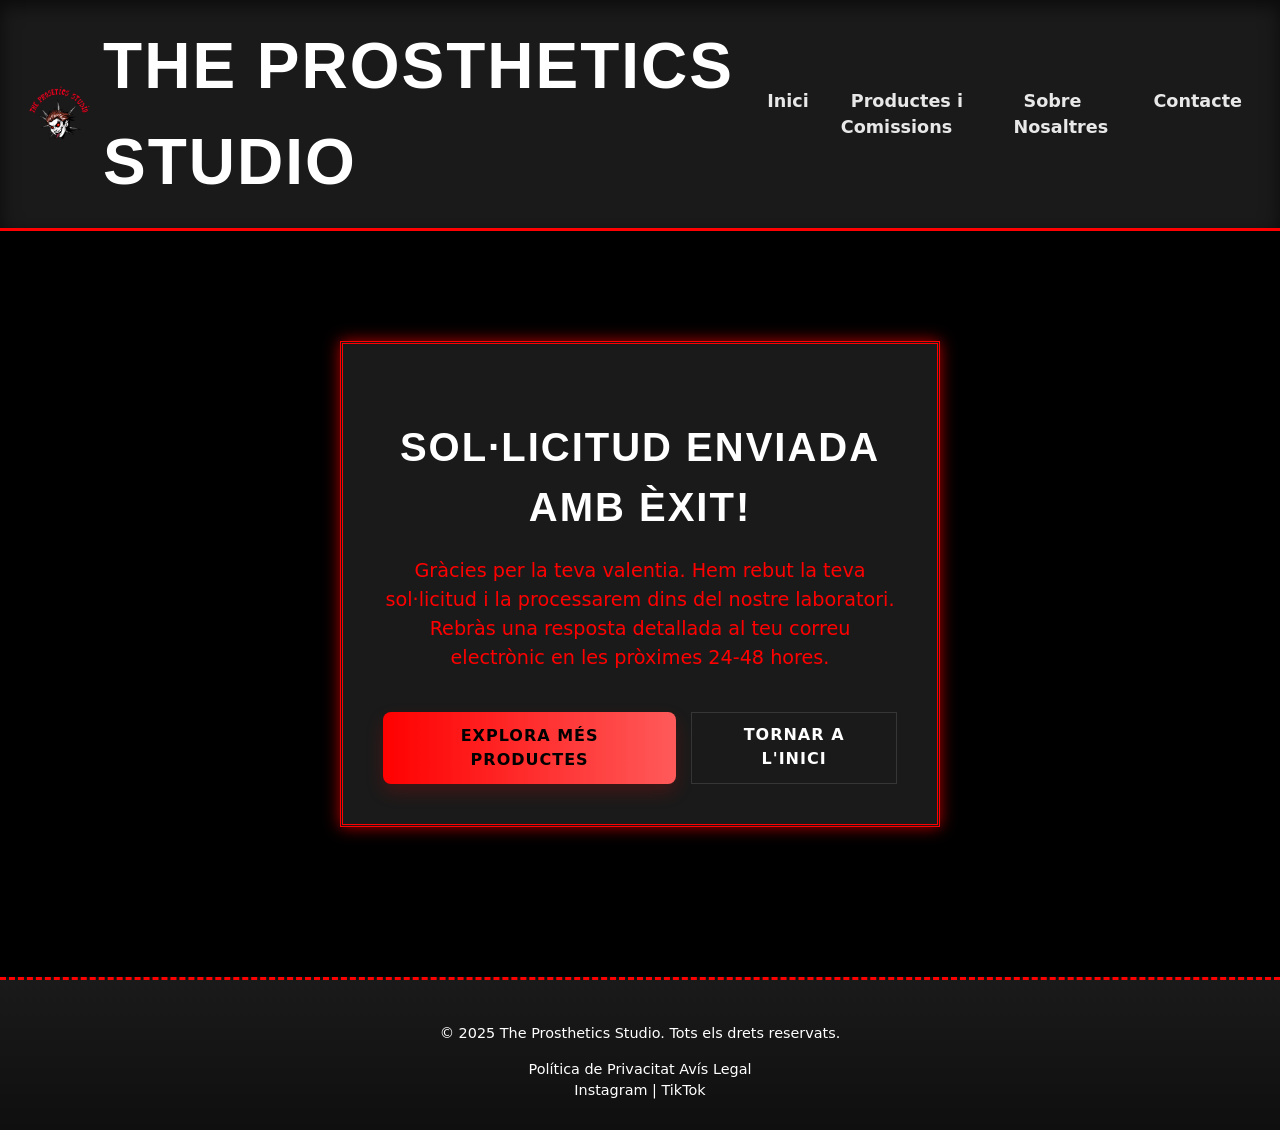
<file: the prostetics studio/confirmacio.html>
<!DOCTYPE html>
<html lang="ca">
<head>
    <meta charset="UTF-8">
    <meta name="viewport" content="width=device-width, initial-scale=1.0">
    <title>Confirmació d'Enviament | The Prosthetics Studio</title>
    
    <meta name="description" content="Confirmació de la sol·licitud de pressupost enviada a The Prosthetics Studio.">
    <link rel="stylesheet" href="css/styles.css">
    <link rel="icon" href="images/logo.png" type="image/png">
    
    <meta name="robots" content="noindex, follow"> 
</head>
<body>
    <header>
        <div class="logo-area">
            <h1><a href="index.html"><img src="images/logo.png" alt="Logo" width="120">The Prosthetics Studio</a></h1>
        </div>
        <nav>
            <ul>
                <li><a href="index.html">Inici</a></li>
                <li><a href="productes.html">Productes i Comissions</a></li>
                <li><a href="sobre_nosaltres.html">Sobre Nosaltres</a></li>
                <li><a href="contacte.html">Contacte</a></li>
            </ul>
        </nav>
    </header>

    <main>
        <section class="confirmation-message">
            <h2 class="success-title">Sol·licitud Enviada amb Èxit!</h2>
            <p>Gràcies per la teva valentia. Hem rebut la teva sol·licitud i la processarem dins del nostre laboratori. Rebràs una resposta detallada al teu correu electrònic en les pròximes 24-48 hores.</p>
            <div class="return-links">
                <a href="productes.html" class="cta-button">Explora més Productes</a>
                <a href="index.html" class="secondary-button">Tornar a l'Inici</a>
            </div>
        </section>
    </main>
    

    <footer>
        <p>&copy; 2025 The Prosthetics Studio. Tots els drets reservats.</p>
        <div class="legal-links">
            <a href="politica_privacitat.html">Política de Privacitat</a>
            <a href="#">Avís Legal</a>
        </div>
        <div class="social-media">
            <a href="https://www.instagram.com/hht.sy/" target="_blank" rel="noopener noreferrer">Instagram</a> | <a href="https://www.tiktok.com" target="_blank" rel="noopener noreferrer">TikTok</a>
        </div>
    </footer>
</body>
</html>
</file>
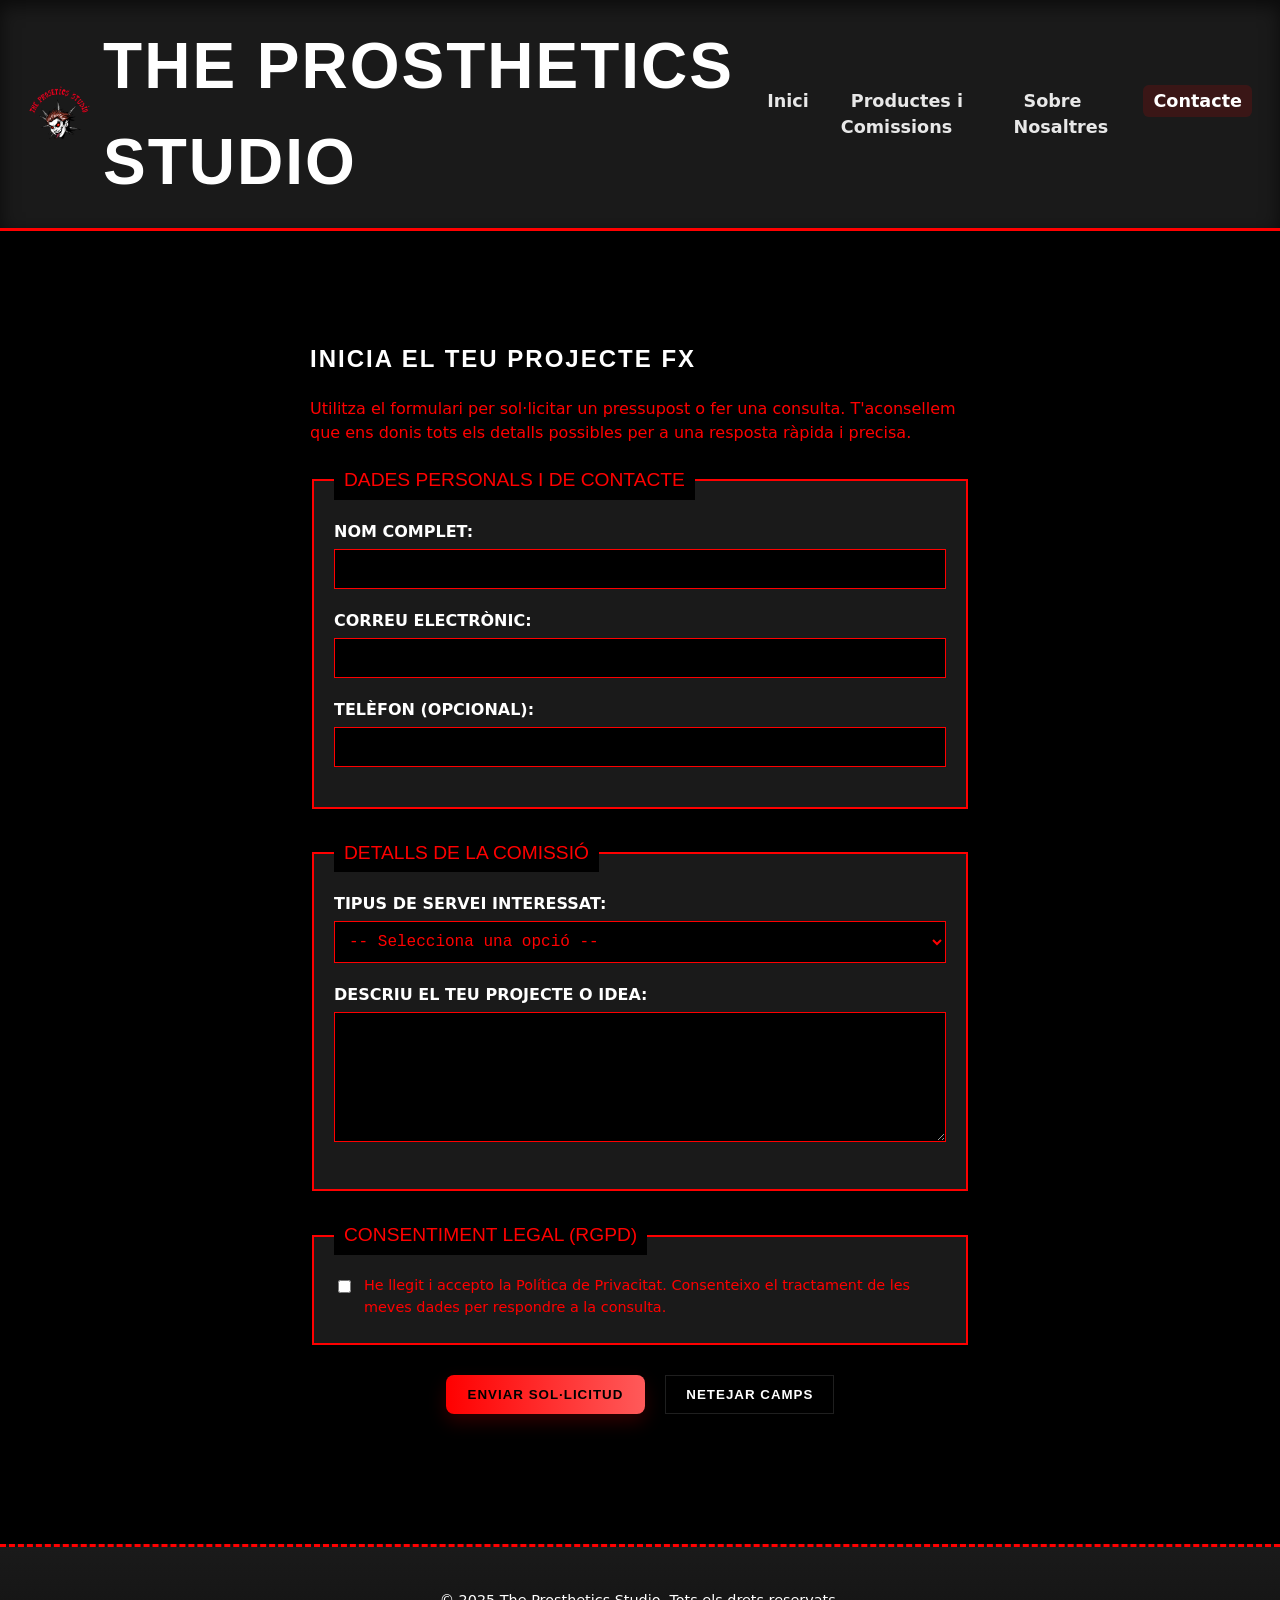
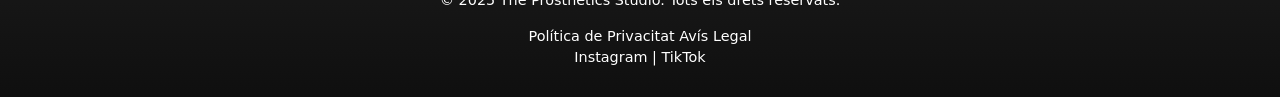
<file: the prostetics studio/contacte.html>
<!DOCTYPE html>
<html lang="ca">
<head>
    <meta charset="UTF-8">
    <meta name="viewport" content="width=device-width, initial-scale=1.0">
    <title>Contacte i Comissions | The Prosthetics Studio</title>
    
    <meta name="description" content="Formulari de contacte per a projectes FX i comissions de pròtesis de silicona a mida.">
    <link rel="stylesheet" href="css/styles.css">
    <link rel="icon" href="images/logo.png" type="image/png">
</head>
<body>
    <header>
        <div class="logo-area">
            <h1><a href="index.html"><img src="images/logo.png" alt="Logo" width="120">The Prosthetics Studio</a></h1>
        </div>
        <nav>
            <ul>
                <li><a href="index.html">Inici</a></li>
                <li><a href="productes.html">Productes i Comissions</a></li>
                <li><a href="sobre_nosaltres.html">Sobre Nosaltres</a></li>
                <li><a href="contacte.html" class="active">Contacte</a></li>
            </ul>
        </nav>
    </header>

    <main>
        <section class="form-container">
            <h2>Inicia el teu Projecte FX</h2>
            <p>Utilitza el formulari per sol·licitar un pressupost o fer una consulta. T'aconsellem que ens donis tots els detalls possibles per a una resposta ràpida i precisa.</p>

            <form action="confirmacio.html" method="GET" id="contact-form">
                
                <fieldset>
                    <legend>Dades Personals i de Contacte</legend>
                    
                    <div class="form-group">
                        <label for="nom">Nom Complet:</label>
                        <input type="text" id="nom" name="nom" required>
                    </div>

                    <div class="form-group">
                        <label for="email">Correu Electrònic:</label>
                        <input type="email" id="email" name="email" required>
                    </div>

                    <div class="form-group">
                        <label for="telefon">Telèfon (opcional):</label>
                        <input type="tel" id="telefon" name="telefon" pattern="[0-9]{9}">
                    </div>

                </fieldset>
                
                <fieldset>
                    <legend>Detalls de la Comissió</legend>
                    
                    <div class="form-group">
                        <label for="servei">Tipus de Servei Interessat:</label>
                        <select id="servei" name="servei" required>
                            <option value="">-- Selecciona una opció --</option>
                            <option value="ferides_simples">Kits de Ferides (45€ - 100€)</option>
                            <option value="mascara_completa">Màscara o Pròtesi Facial Complexa</option>
                            <option value="comissio_a_mida">Comissió Artística A Mida (Especial)</option>
                            <option value="altres">Altres Consultes FX</option>
                        </select>
                    </div>

                    <div class="form-group">
                        <label for="missatge">Descriu el teu Projecte o Idea:</label>
                        <textarea id="missatge" name="missatge" rows="6" required></textarea>
                    </div>
                </fieldset>

                <fieldset class="rgpd-section">
                    <legend>Consentiment Legal (RGPD)</legend>
                    
                    <div class="form-group-check">
                        <input type="checkbox" id="rgpd-accepta" name="rgpd-accepta" value="si" required>
                        <label for="rgpd-accepta">He llegit i accepto la <a href="politica_privacitat.html" target="_blank">Política de Privacitat</a>. Consenteixo el tractament de les meves dades per respondre a la consulta.</label>
                    </div>
                </fieldset>
                
                <div class="form-actions">
                    <button type="submit" class="cta-button">Enviar Sol·licitud</button>
                    <button type="reset" class="secondary-button">Netejar Camps</button> 
                </div>
            </form>
        </section>
    </main>
    
    <footer>
        <p>&copy; 2025 The Prosthetics Studio. Tots els drets reservats.</p>
        <div class="legal-links">
            <a href="politica_privacitat.html">Política de Privacitat</a>
            <a href="#">Avís Legal</a>
        </div>
        <div class="social-media">
            <a href="https://www.instagram.com/hht.sy/" target="_blank" rel="noopener noreferrer">Instagram</a> | <a href="https://www.tiktok.com" target="_blank" rel="noopener noreferrer">TikTok</a>
        </div>
    </footer>
</body>
</html>
</file>
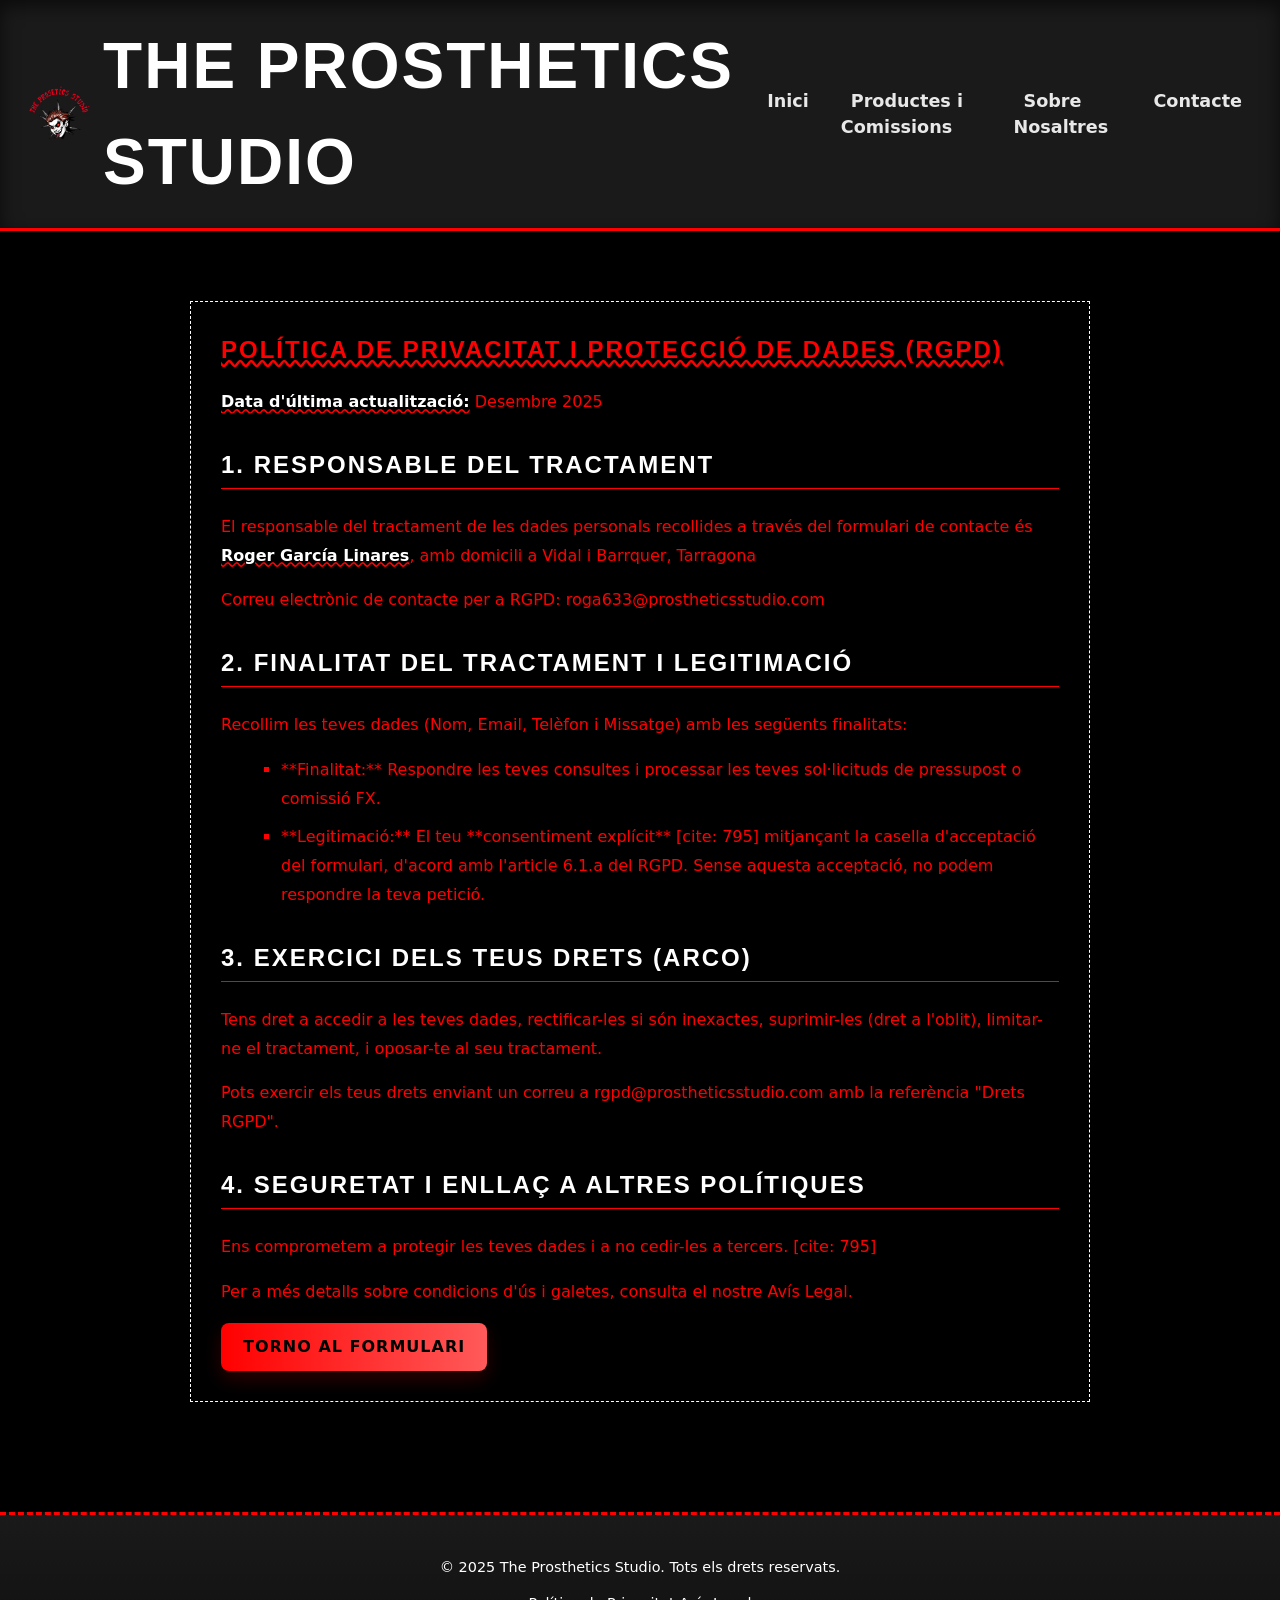
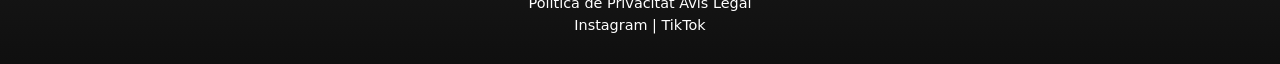
<file: the prostetics studio/politica_privacitat.html>
<!DOCTYPE html>
<html lang="ca">
<head>
    <meta charset="UTF-8">
    <meta name="viewport" content="width=device-width, initial-scale=1.0">
    <title>Política de Privacitat (RGPD) | The Prosthetics Studio</title>
    
    <meta name="description" content="Política de privacitat de The Prosthetics Studio en compliment amb el RGPD i la LOPD.">
    <link rel="stylesheet" href="css/styles.css">
    <link rel="icon" href="images/logo.png" type="image/png">
    </head>
<body>
    <header>
        <div class="logo-area">
            <h1><a href="index.html"><img src="images/logo.png" alt="Logo" width="120">The Prosthetics Studio</a></h1>
        </div>
        <nav>
            <ul>
                <li><a href="index.html">Inici</a></li>
                <li><a href="productes.html">Productes i Comissions</a></li>
                <li><a href="sobre_nosaltres.html">Sobre Nosaltres</a></li>
                <li><a href="contacte.html">Contacte</a></li>
            </ul>
        </nav>
    </header>

    <main>
        <section class="legal-document">
            <h2>Política de Privacitat i Protecció de Dades (RGPD)</h2>
            <p><strong>Data d'última actualització:</strong> Desembre 2025</p>

            <article>
                <h3>1. Responsable del Tractament</h3>
                <p>El responsable del tractament de les dades personals recollides a través del formulari de contacte és <strong>Roger García Linares</strong>, amb domicili a Vidal i Barrquer, Tarragona</p>
                <p>Correu electrònic de contacte per a RGPD: <a href="mailto:rgpd@prostheticsstudio.com">roga633@prostheticsstudio.com</a></p>
            </article>

            <article>
                <h3>2. Finalitat del Tractament i Legitimació</h3>
                <p>Recollim les teves dades (Nom, Email, Telèfon i Missatge) amb les següents finalitats:</p>
                <ul>
                    <li>**Finalitat:** Respondre les teves consultes i processar les teves sol·licituds de pressupost o comissió FX.</li>
                    <li>**Legitimació:** El teu **consentiment explícit** [cite: 795] mitjançant la casella d'acceptació del formulari, d'acord amb l'article 6.1.a del RGPD. Sense aquesta acceptació, no podem respondre la teva petició.</li>
                </ul>
            </article>

            <article>
                <h3>3. Exercici dels Teus Drets (ARCO)</h3>
                <p>Tens dret a accedir a les teves dades, rectificar-les si són inexactes, suprimir-les (dret a l'oblit), limitar-ne el tractament, i oposar-te al seu tractament. </p>
                <p>Pots exercir els teus drets enviant un correu a <a href="mailto:rgpd@prostheticsstudio.com">rgpd@prostheticsstudio.com</a> amb la referència "Drets RGPD".</p>
            </article>
            
            <article>
                <h3>4. Seguretat i Enllaç a altres polítiques</h3>
                <p>Ens comprometem a protegir les teves dades i a no cedir-les a tercers. [cite: 795]</p>
                <p>Per a més detalls sobre condicions d'ús i galetes, consulta el nostre <a href="#">Avís Legal</a>.</p>
            </article>
            
            <a href="contacte.html" class="cta-button">Torno al Formulari</a>

        </section>
    </main>

    <footer>
        <p>&copy; 2025 The Prosthetics Studio. Tots els drets reservats.</p>
        <div class="legal-links">
            <a href="politica_privacitat.html">Política de Privacitat</a>
            <a href="#">Avís Legal</a>
        </div>
        <div class="social-media">
            <a href="https://www.instagram.com/hht.sy/" target="_blank" rel="noopener noreferrer">Instagram</a> | <a href="https://www.tiktok.com" target="_blank" rel="noopener noreferrer">TikTok</a>
        </div>
    </footer>
</body>
</html>
</file>
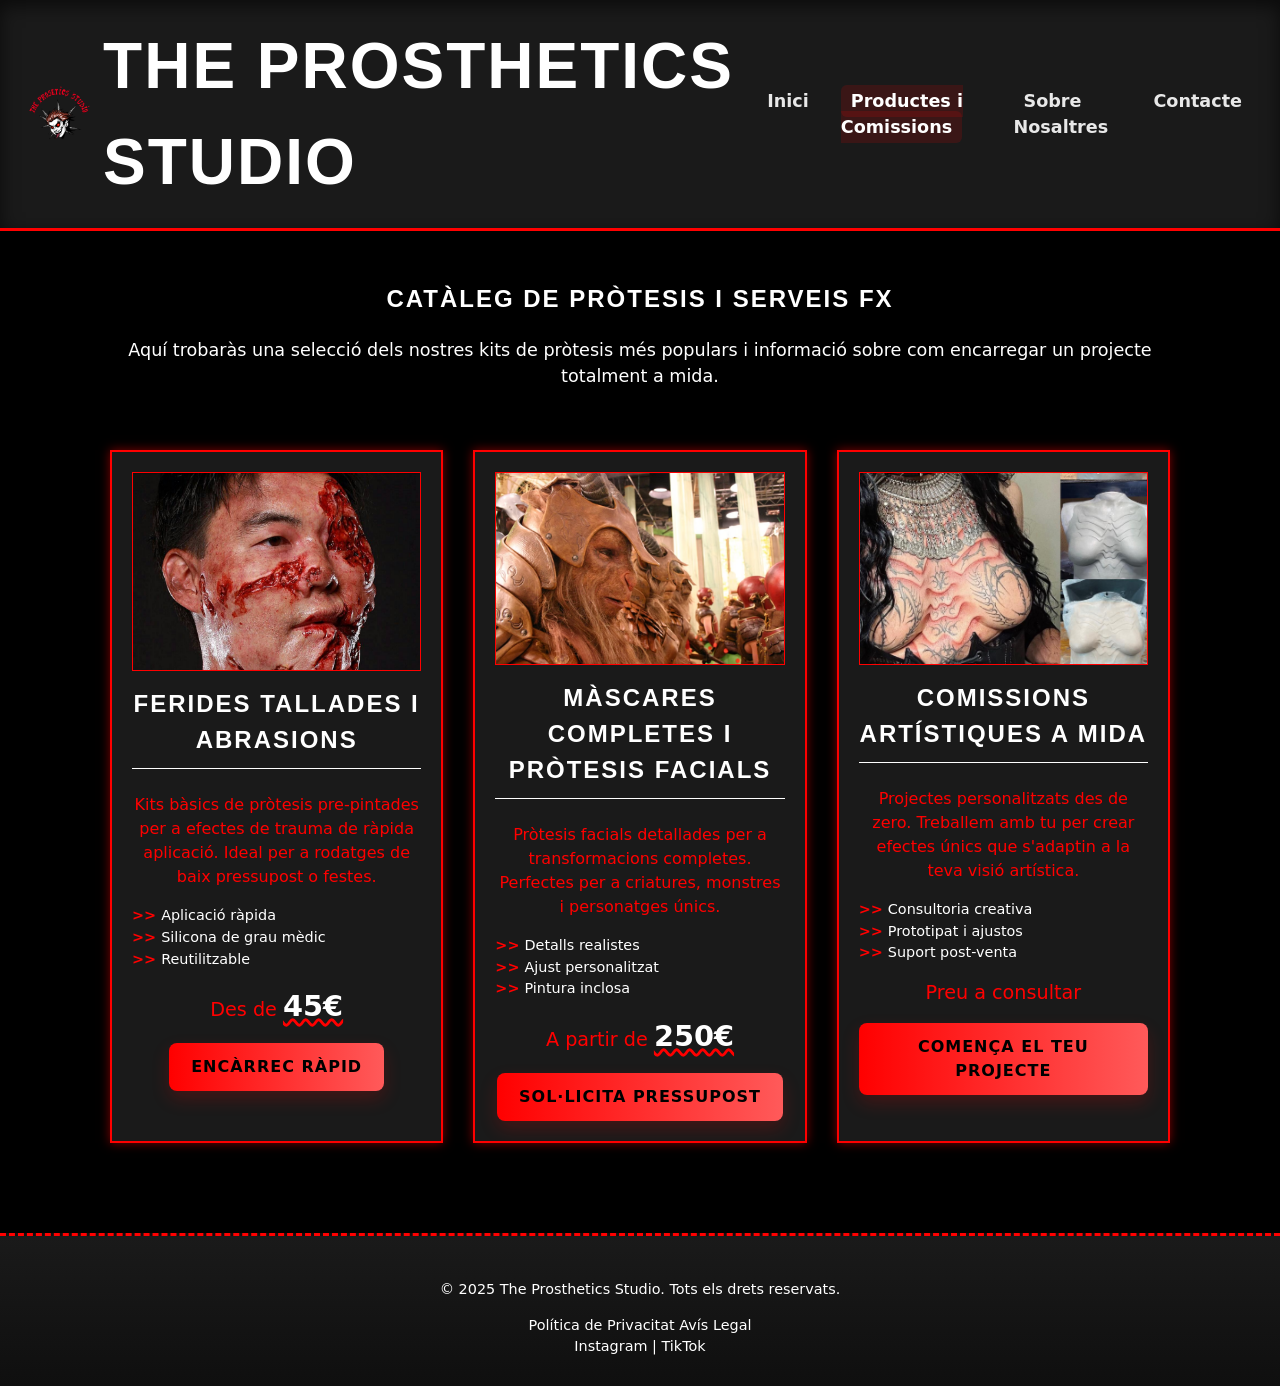
<file: the prostetics studio/productes.html>
<!DOCTYPE html>
<html lang="ca">
<head>
    <meta charset="UTF-8">
    <meta name="viewport" content="width=device-width, initial-scale=1.0">
    <link rel="stylesheet" href="css/styles.css">

    <title>Comissions FX | The Prosthetics Studio</title>
    
    <meta name="description" content="Catàleg de pròtesis de silicona FX: ferides, criatures, màscares i comissions a mida. Tonalitat punk.">
    <link rel="stylesheet" href="css/styles.css">
    <link rel="icon" href="images/logo.png" type="image/png">
</head>
<body>
    <header>
        <div class="logo-area">
            <h1><a href="index.html"><img src="images/logo.png" alt="Logo" width="120">The Prosthetics Studio</a></h1>
        </div>
        <nav>
            <ul>
                <li><a href="index.html">Inici</a></li>
                <li><a href="productes.html" class="active">Productes i Comissions</a></li>
                <li><a href="sobre_nosaltres.html">Sobre Nosaltres</a></li>
                <li><a href="contacte.html">Contacte</a></li>
            </ul>
        </nav>
    </header>

    <main>
        <section class="page-title">
            <h2>Catàleg de Pròtesis i Serveis FX</h2>
            <p class="intro-text">Aquí trobaràs una selecció dels nostres kits de pròtesis més populars i informació sobre com encarregar un projecte totalment a mida.</p>
        </section>

        <section class="product-grid">
            
            <article class="product-card">
                <img src="images/ferida.png" alt="Kit de pròtesis de ferida tallada i cicatriu de silicona." class="product-img">
                <h3>Ferides Tallades i Abrasions</h3>
                <p>Kits bàsics de pròtesis pre-pintades per a efectes de trauma de ràpida aplicació. Ideal per a rodatges de baix pressupost o festes.</p>
                <ul class="features-list">
                    <li>Aplicació ràpida</li>
                    <li>Silicona de grau mèdic</li>
                    <li>Reutilitzable</li>
                </ul>
                <p class="price">Des de <strong>45€</strong></p>
                <a href="contacte.html?producte=ferides" class="cta-button">Encàrrec Ràpid</a>
            </article>

            <article class="product-card">
                <img src="images/mascara.png" alt="Màscara facial completa" class="product-img">
                <h3>Màscares Completes i Pròtesis Facials</h3>
                <p>Pròtesis facials detallades per a transformacions completes. Perfectes per a criatures, monstres i personatges únics.</p>
                <ul class="features-list">
                    <li>Detalls realistes</li>
                    <li>Ajust personalitzat</li>
                    <li>Pintura inclosa</li>
                </ul>
                <p class="price">A partir de <strong>250€</strong></p>
                <a href="contacte.html?producte=masca" class="cta-button">Sol·licita Pressupost</a>
            </article>

            <article class="product-card">
                <img src="images/personalizada.png" alt="Comissió artística a mida" class="product-img">
                <h3>Comissions Artístiques a Mida</h3>
                <p>Projectes personalitzats des de zero. Treballem amb tu per crear efectes únics que s'adaptin a la teva visió artística.</p>
                <ul class="features-list">
                    <li>Consultoria creativa</li>
                    <li>Prototipat i ajustos</li>
                    <li>Suport post-venta</li>
                </ul>
                <p class="price">Preu a consultar</p>
                <a href="contacte.html?producte=comissio" class="cta-button">Comença el teu Projecte</a>
            </article>
        </section>
    </main>

    <footer>
        <p>&copy; 2025 The Prosthetics Studio. Tots els drets reservats.</p>
        <div class="legal-links">
            <a href="politica_privacitat.html">Política de Privacitat</a>
            <a href="#">Avís Legal</a>
        </div>
        <div class="social-media">
            <a href="https://www.instagram.com/hht.sy/" target="_blank" rel="noopener noreferrer">Instagram</a> | <a href="https://www.tiktok.com" target="_blank" rel="noopener noreferrer">TikTok</a>
        </div>
    </footer>
</body>
</html>
</file>
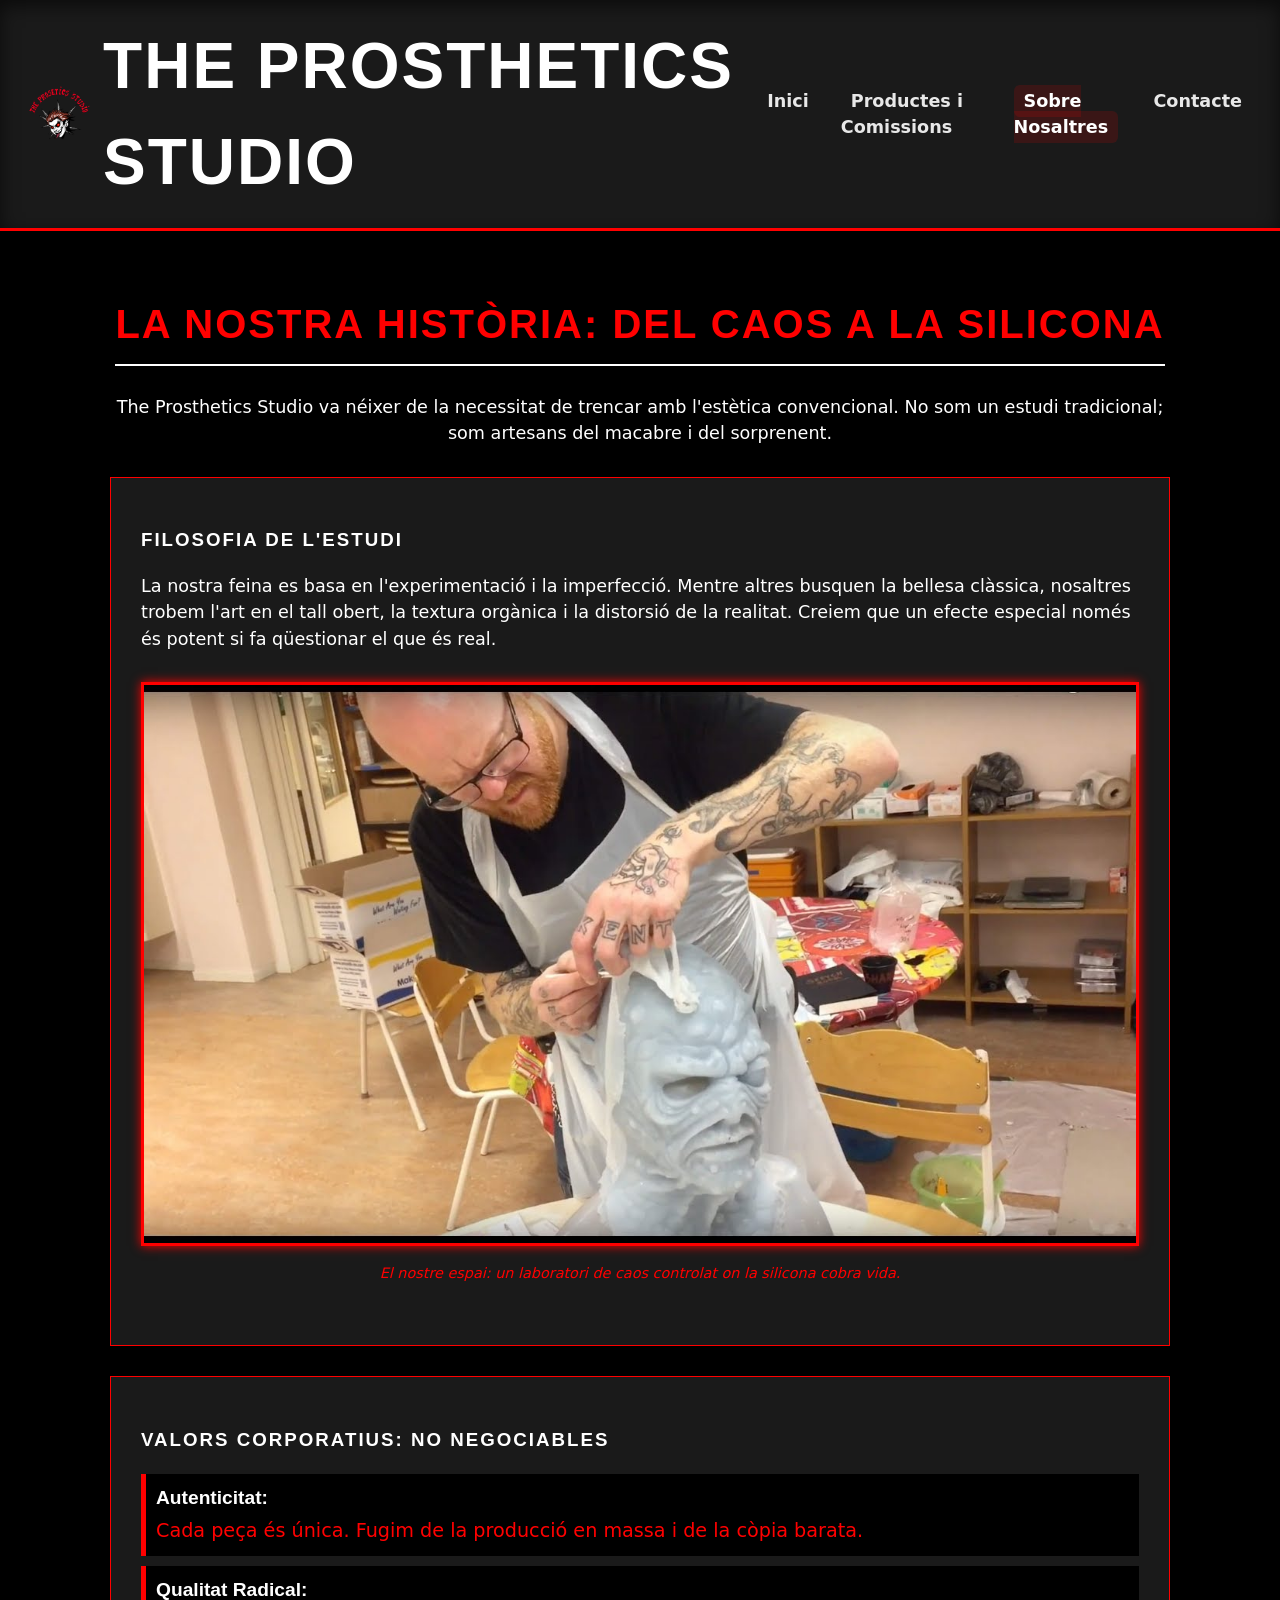
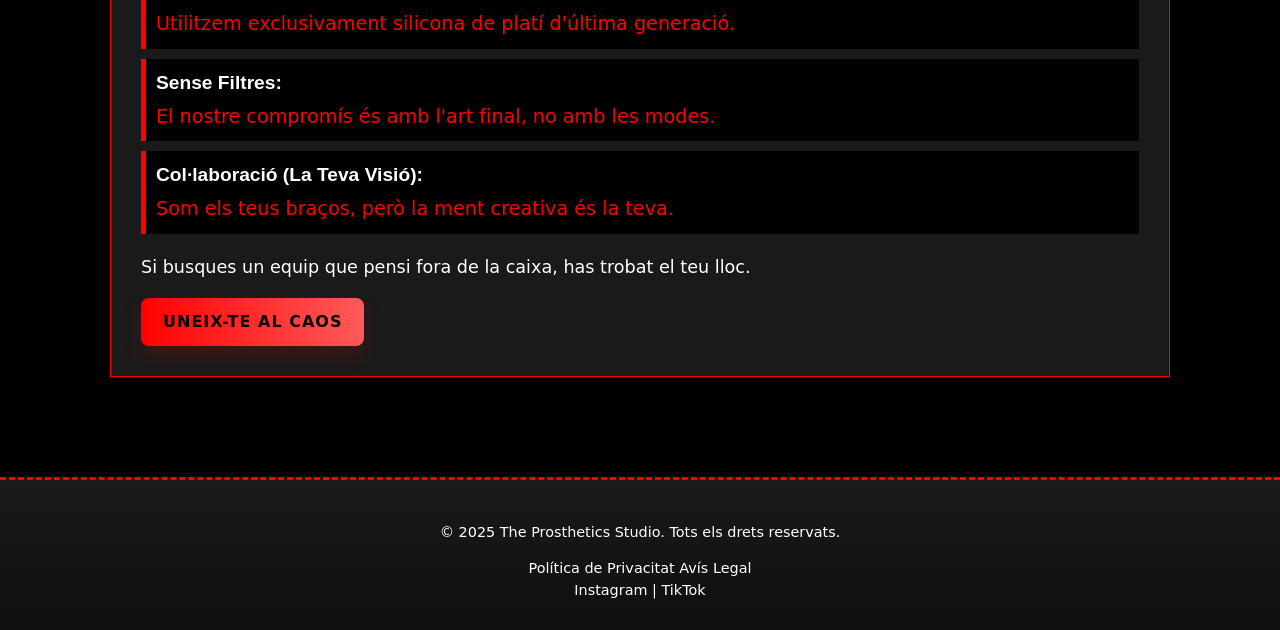
<file: the prostetics studio/sobre_nosaltres.html>
<!DOCTYPE html>
<html lang="ca">
<head>
    <meta charset="UTF-8">
    <meta name="viewport" content="width=device-width, initial-scale=1.0">
    <title>Sobre Nosaltres | The Prosthetics Studio</title>
    
    <meta name="description" content="Coneix la filosofia, l'equip i el compromís radical de The Prosthetics Studio amb els efectes especials de silicona.">
    <link rel="stylesheet" href="css/styles.css">
    <link rel="icon" href="images/logo.png" type="image/png">
</head>
<body>
    <header>
        <div class="logo-area">
            <h1><a href="index.html"><img src="images/logo.png" alt="Logo" width="120">The Prosthetics Studio</a></h1>
        </div>
        <nav>
            <ul>
                <li><a href="index.html">Inici</a></li>
                <li><a href="productes.html">Productes i Comissions</a></li>
                <li><a href="sobre_nosaltres.html" class="active">Sobre Nosaltres</a></li>
                <li><a href="contacte.html">Contacte</a></li>
            </ul>
        </nav>
    </header>

    <main>
        <section class="about-hero">
            <h2>La Nostra Història: Del Caos a la Silicona</h2>
            <p class="intro-text">The Prosthetics Studio va néixer de la necessitat de trencar amb l'estètica convencional. No som un estudi tradicional; som artesans del macabre i del sorprenent.</p>
        </section>

        <section class="philosophy-section">
            <h3>Filosofia de l'Estudi</h3>
            <p>La nostra feina es basa en l'experimentació i la imperfecció. Mentre altres busquen la bellesa clàssica, nosaltres trobem l'art en el tall obert, la textura orgànica i la distorsió de la realitat. Creiem que un efecte especial només és potent si fa qüestionar el que és real.</p>
            
            <figure class="team-photo">
                <img src="images/taller.png" alt="Foto d'un taller d'efectes especials" class="full-width-img">
                <figcaption>El nostre espai: un laboratori de caos controlat on la silicona cobra vida.</figcaption>
            </figure>
        </section>

        <section class="values-section">
            <h3>Valors Corporatius: No Negociables</h3>
            <ul>
                <li><strong>Autenticitat:</strong> Cada peça és única. Fugim de la producció en massa i de la còpia barata.</li>
                <li><strong>Qualitat Radical:</strong> Utilitzem exclusivament silicona de platí d'última generació.</li>
                <li><strong>Sense Filtres:</strong> El nostre compromís és amb l'art final, no amb les modes.</li>
                <li><strong>Col·laboració (La Teva Visió):</strong> Som els teus braços, però la ment creativa és la teva.</li>
            </ul>
            <p>Si busques un equip que pensi fora de la caixa, has trobat el teu lloc.</p>
            <a href="contacte.html" class="cta-button">Uneix-te al Caos</a>
        </section>
    </main>

    <footer>
        <p>&copy; 2025 The Prosthetics Studio. Tots els drets reservats.</p>
        <div class="legal-links">
            <a href="politica_privacitat.html">Política de Privacitat</a>
            <a href="#">Avís Legal</a>
        </div>
        <div class="social-media">
            <a href="https://www.instagram.com/hht.sy/" target="_blank" rel="noopener noreferrer">Instagram</a> | <a href="https://www.tiktok.com" target="_blank" rel="noopener noreferrer">TikTok</a>
        </div>
    </footer>
</body>
</html>
</file>
<file: the prostetics studio/css/styles.css>
:root {
    --color-negre: #000000;
    --color-vermell: #FF0000;
    --color-gris-fosc: #1a1a1a;
    --color-blanc: #ffffff;
}

* {
    box-sizing: border-box;
}

* {
    box-sizing: border-box;
}

body {
    background-color: var(--color-negre);
    color: var(--color-vermell);
    font-family: system-ui, -apple-system, 'Segoe UI', Roboto, 'Helvetica Neue', Arial;
    margin: 0;
    padding: 0;
    line-height: 1.5;
}

h1, h2, h3, h4 {
    color: var(--color-blanc); 
    font-family: 'Impact', 'Arial Black', sans-serif; 
    text-transform: uppercase;
    letter-spacing: 3px;
}

a {
    color: var(--color-vermell);
    text-decoration: underline;
    transition: color 0.3s ease;
}

a:hover {
    color: var(--color-blanc);
    text-decoration: none;
}

strong, .punk-text {
    color: var(--color-blanc);
    font-weight: 900;
    text-decoration: underline wavy var(--color-vermell);
}

h1, h2, h3, h4 {
    color: var(--color-blanc);
    text-transform: uppercase;
    letter-spacing: 2px;
}

a {
    color: var(--color-vermell);
    text-decoration: none;
    transition: color 0.3s ease;
}

a:hover {
    color: var(--color-blanc);
    text-decoration: underline;
}

header {
    background-color: var(--color-gris-fosc);
    padding: 18px 28px;
    display: flex;
    justify-content: space-between;
    align-items: center;
    border-bottom: 3px solid var(--color-vermell);
    box-shadow: 0 6px 18px rgba(0,0,0,0.6) inset;
}

header h1 a {
    color: var(--color-vermell);
    font-size: 2em;
}

.logo-area h1 {
    margin: 0;
}

.logo-area h1 a {
    display: inline-flex;
    align-items: center;
    gap: 12px;
    color: var(--color-blanc);
    text-decoration: none;
}

.logo-area img {
    display: block;
    width: auto;
    height: 56px;
    object-fit: contain;
    border-radius: 6px;
}

nav ul {
    list-style: none;
    padding: 0;
    margin: 0;
    display: flex;
    gap: 22px;
}

nav a {
    font-weight: bold;
    font-size: 1.1em;
}

.cta-button {
    display: inline-block;
    padding: 12px 22px;
    background: linear-gradient(90deg, var(--color-vermell), #ff5a5a);
    color: var(--color-negre);
    border: none;
    border-radius: 8px;
    text-transform: uppercase;
    font-weight: 700;
    letter-spacing: 1px;
    box-shadow: 0 8px 18px rgba(255,0,0,0.18);
}

.cta-button:hover {
    transform: translateY(-2px);
    box-shadow: 0 12px 28px rgba(255,0,0,0.22);
}

footer {
    background-color: var(--color-gris-fosc);
    color: var(--color-blanc);
    text-align: center;
    padding: 20px;
    margin-top: 40px;
    font-size: 0.8em;
    border-top: 3px dashed var(--color-vermell);
}

footer a {
    color: var(--color-blanc);
}

footer a:hover {
    color: var(--color-vermell);
}

/* ====================================
   ESTILS PER LA PÀGINA PRODUCTES.HTML
   ==================================== */

main {
    padding: 20px;
    max-width: 1200px;
    margin: 0 auto;
}

.page-title {
    text-align: center;
    margin-bottom: 40px;
}

.intro-text {
    font-size: 1.1em;
    color: var(--color-blanc);
}

/* Maquetació en Graella (Grid) per a les targetes de producte (Fase 4 - Maquetació) */
.product-grid {
    display: grid;
    /* 3 columnes en pantalles grans, s'adapta a 1 columna en mòbils */
    grid-template-columns: repeat(auto-fit, minmax(300px, 1fr)); 
    gap: 30px;
    padding: 20px 0;
}

/* Estil de cada Targeta de Producte (Article) */
.product-card {
    background-color: var(--color-gris-fosc);
    padding: 20px;
    border: 2px solid var(--color-vermell);
    box-shadow: 0 0 10px rgba(255, 0, 0, 0.5); /* Sombra vermella per l'efecte "neó" */
    text-align: center;
    transition: transform 0.3s ease;
}

.product-card:hover {
    transform: translateY(-5px); /* Efecte en passar el ratolí */
    box-shadow: 0 0 20px var(--color-vermell);
}

.product-img {
    width: 100%;
    height: auto;
    display: block;
    margin-bottom: 15px;
    border: 1px solid var(--color-vermell); /* Marc a la imatge */
}

.product-card h3 {
    font-size: 1.5em;
    margin-top: 0;
    border-bottom: 1px solid var(--color-blanc);
    padding-bottom: 10px;
}

.features-list {
    list-style: none;
    padding: 0;
    margin: 15px 0;
    text-align: left;
    color: var(--color-blanc);
    font-size: 0.9em;
}

.features-list li::before {
    content: '>> '; /* Punts de llista d'estil "punk" */
    color: var(--color-vermell);
    font-weight: bold;
}

.price {
    font-size: 1.2em;
    margin: 15px 0;
    color: var(--color-vermell);
}

.price strong {
    font-size: 1.5em;
    color: var(--color-blanc);
}

/* Estil per a la secció de procés de comissió */
.how-to-order {
    margin-top: 50px;
    border: 1px dashed var(--color-vermell);
    padding: 30px;
    text-align: center;
}

.how-to-order ol {
    list-style-position: inside;
    text-align: left;
    display: inline-block; /* Centrar la llista */
}

.how-to-order li {
    margin-bottom: 10px;
    font-size: 1.1em;
    color: var(--color-blanc);
}

/* ====================================
   ESTILS PER AL FORMULARI DE CONTACTE
   ==================================== */

.form-container {
    max-width: 700px;
    margin: 40px auto;
    padding: 20px;
}

/* Estil del contenidor Fieldset */
fieldset {
    border: 2px solid var(--color-vermell);
    padding: 20px;
    margin-bottom: 25px;
    background-color: var(--color-gris-fosc);
}

/* Estil del títol del grup (Legend) */
legend {
    color: var(--color-vermell);
    background-color: var(--color-negre);
    padding: 5px 10px;
    font-size: 1.2em;
    font-family: 'Impact', 'Arial Black', sans-serif;
    text-transform: uppercase;
}

.form-group {
    margin-bottom: 20px;
}

/* Estil per a les etiquetes dels camps */
label {
    display: block; /* Ocupa tota l'amplada i posa l'input a la línia de sota */
    margin-bottom: 5px;
    font-weight: bold;
    color: var(--color-blanc);
    text-transform: uppercase;
}

/* Estil per als camps de text, email, telèfon i select */
input[type="text"], 
input[type="email"], 
input[type="tel"], 
select, 
textarea {
    width: 100%;
    padding: 10px;
    background-color: var(--color-negre);
    border: 1px solid var(--color-vermell);
    color: var(--color-vermell);
    font-size: 1em;
    font-family: 'Courier New', Courier, monospace;
    /* Efecte en rebre el focus (quan l'usuari clica) */
    outline: none;
    transition: border-color 0.3s;
}

input[type="text"]:focus, 
input[type="email"]:focus, 
textarea:focus {
    border-color: var(--color-blanc); /* Borda blanca en focus */
    box-shadow: 0 0 5px var(--color-vermell);
}

/* Estil de l'àrea de text */
textarea {
    resize: vertical;
}

/* Estils per a la secció RGPD (checkbox) */
.form-group-check {
    display: flex;
    align-items: flex-start;
    gap: 10px;
    font-size: 0.9em;
}

.form-group-check label {
    font-weight: normal;
    text-transform: none;
    color: var(--color-vermell);
}

.form-group-check input[type="checkbox"] {
    margin-top: 5px;
    accent-color: var(--color-vermell); /* Canvia el color de la marca del checkbox */
}

/* Estils per als botons d'acció */
.form-actions {
    text-align: center;
    margin-top: 30px;
    display: flex;
    justify-content: center;
    gap: 20px;
}

.secondary-button {
    /* Basat en .cta-button, però amb estils invertits per ser secundari */
    display: inline-block;
    padding: 10px 20px;
    background-color: transparent;
    color: var(--color-blanc);
    border: 1px solid rgba(255,255,255,0.12);
    text-transform: uppercase;
    font-weight: bold;
    letter-spacing: 1px;
    cursor: pointer;
}

.secondary-button:hover {
    background-color: rgba(255,255,255,0.06);
    color: var(--color-vermell);
    border-color: var(--color-vermell);
}

/* Hero section visuals */
.hero {
    background: linear-gradient(180deg, rgba(26,26,26,0.9) 0%, rgba(0,0,0,0.6) 100%), url('../images/hero-bg.jpg');
    background-size: cover;
    background-position: center;
    padding: 80px 20px;
    color: var(--color-blanc);
    text-align: center;
}

.hero h2 {
    font-family: 'Impact', 'Arial Black', sans-serif;
    font-size: 2.6rem;
    margin: 0 0 16px;
    letter-spacing: 3px;
}

.hero p {
    font-size: 1.05rem;
    color: #ddd;
    margin-bottom: 22px;
}

.hero .cta-button {
    font-size: 0.95rem;
}

/* Improve nav link visuals */
nav a {
    color: rgba(255,255,255,0.9);
    text-decoration: none;
    padding: 6px 10px;
    border-radius: 6px;
    transition: background 0.18s, color 0.18s, transform 0.12s;
}

nav a:hover, nav a.active {
    background: rgba(255,0,0,0.14);
    color: var(--color-blanc);
    transform: translateY(-2px);
}

/* Make content area slightly constrained */
main { 
    padding: 30px 20px;
    max-width: 1100px;
    margin: 0 auto;
}

/* Footer polish */
footer {
    background: linear-gradient(180deg, var(--color-gris-fosc), #0f0f0f);
    color: var(--color-blanc);
    text-align: center;
    padding: 28px 16px;
    margin-top: 40px;
    font-size: 0.9em;
}

/* ====================================
   ESTILS PER A LA PÀGINA SOBRE_NOSALTRES.HTML
   ==================================== */

.about-hero {
    text-align: center;
    margin-bottom: 30px;
}

.about-hero h2 {
    color: var(--color-vermell);
    font-size: 2.5em;
    border-bottom: 2px solid var(--color-blanc);
    display: inline-block;
    padding-bottom: 10px;
    margin-bottom: 10px;
}

.philosophy-section, .values-section {
    background-color: var(--color-gris-fosc);
    padding: 30px;
    margin-bottom: 30px;
    border: 1px solid var(--color-vermell);
}

.philosophy-section p, .values-section p {
    color: var(--color-blanc);
    font-size: 1.1em;
}

.values-section ul {
    list-style: none;
    padding: 0;
    margin: 20px 0;
}

.values-section li {
    background-color: var(--color-negre);
    padding: 10px;
    margin-bottom: 10px;
    border-left: 5px solid var(--color-vermell);
    color: var(--color-vermell);
    font-size: 1.2em;
}

.values-section li strong {
    color: var(--color-blanc);
    display: block;
    font-family: 'Impact', 'Arial Black', sans-serif;
    text-decoration: none;
    margin-bottom: 5px;
}

.team-photo {
    margin: 30px 0;
    padding: 0;
    /* La figura és un element semàntic de bloc */
}

.team-photo img {
    width: 100%;
    height: auto;
    border: 3px solid var(--color-vermell);
    box-shadow: 0 0 10px var(--color-vermell);
}

figcaption {
    text-align: center;
    font-style: italic;
    font-size: 0.9em;
    color: var(--color-vermell);
    padding-top: 10px;
}

/* ====================================
   ESTILS PER ALS DOCUMENTS LEGALS
   ==================================== */

.legal-document {
    background-color: var(--color-negre);
    border: 1px dashed var(--color-blanc); /* Canviem el vermell per un blanc per un look més sobri i legal */
    padding: 30px;
    color: var(--color-blanc);
    max-width: 900px;
    margin: 40px auto;
}

.legal-document h2 {
    color: var(--color-vermell);
    text-decoration: underline wavy;
    margin-top: 0;
}

.legal-document h3 {
    color: var(--color-blanc);
    font-size: 1.5em;
    border-bottom: 1px solid var(--color-vermell);
    padding-bottom: 5px;
    margin-top: 30px;
}

.legal-document p, .legal-document li {
    color: var(--color-vermell); /* Text principal de la llei en vermell */
    font-size: 1em;
    line-height: 1.8;
}

.legal-document strong {
    color: var(--color-blanc); /* Resaltem termes legals en blanc */
}

/* Revertim l'estil de llista d'aquesta secció per fer-la més llegible */
.legal-document ul {
    list-style: square;
    margin-left: 20px;
}

.legal-document ul li {
    margin-bottom: 10px;
}

/* ====================================
   AJUSTOS DE RESPONSIVITAT (MEDIA QUERIES)
   ==================================== */

/* Media Query per a pantalles petites (mòbils, amplada màxima 768px) */
@media screen and (max-width: 768px) {
    
    /* 1. Capçalera i Navegació (index, productes, contacte, etc.) */
    header {
        flex-direction: column; /* Apilem els elements verticalment */
        text-align: center;
        padding: 15px 10px;
    }

    .logo-area img {
        height: 48px;
    }

    header h1 a {
        font-size: 1.5em; /* Reduïm la mida del títol */
    }

    nav {
        width: 100%;
        margin-top: 15px;
    }
    
    nav ul {
        flex-direction: column; /* Apilem els ítems de menú */
        gap: 10px;
    }

    /* 2. Contingut General */
    main {
        padding: 10px;
    }
    
    h2 {
        font-size: 1.8em; /* Fem els títols una mica més petits */
    }
    
    /* 3. Pàgina Productes (productes.html) */
    /* El Grid ja s'adapta, però assegurem que les columnes no siguin massa grans */
    .product-grid {
        grid-template-columns: 1fr; /* Forcem una sola columna per a la millor lectura */
        gap: 20px;
    }
    
    .product-card {
        padding: 15px;
    }
    
    /* 4. Formulari de Contacte (contacte.html) */
    .form-container {
        margin: 20px 10px;
        padding: 15px;
    }

    /* Ajustem l'espai dels botons */
    .form-actions {
        flex-direction: column; /* Botons apilats */
    }
    
    .cta-button, .secondary-button {
        width: 100%;
        margin-bottom: 10px;
    }
    
    /* 5. Peus de Pàgina (footer) */
    .legal-links, .social-media {
        display: block;
        margin-top: 10px;
    }

    .legal-links a {
        display: block;
        padding: 5px 0;
    }
}

/* ====================================
   ESTILS PER A LA PÀGINA CONFIRMACIO.HTML
   ==================================== */

.confirmation-message {
    text-align: center;
    max-width: 600px;
    margin: 80px auto;
    padding: 40px;
    background-color: var(--color-gris-fosc);
    border: 3px double var(--color-vermell);
    box-shadow: 0 0 15px rgba(255, 0, 0, 0.7);
}

.confirmation-message .success-title {
    font-size: 2.5em;
    color: var(--color-blanc);
    margin-bottom: 20px;
}

.confirmation-message p {
    font-size: 1.2em;
    color: var(--color-vermell);
    margin-bottom: 40px;
}

.return-links {
    display: flex;
    justify-content: center;
    gap: 15px;
}
</file>
